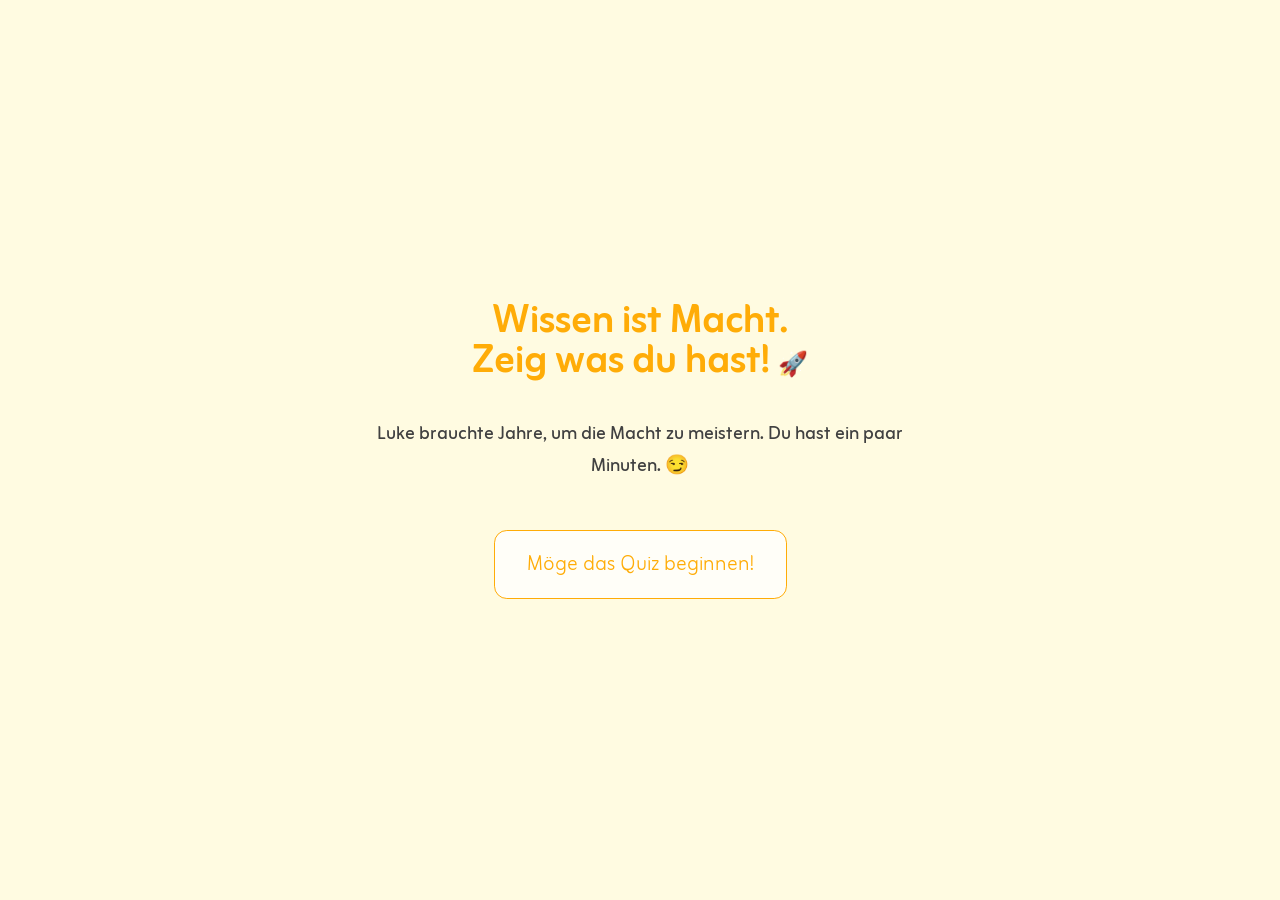
<file: index.html>
<!doctype html>
<html lang="de">
  <head>
    <meta charset="UTF-8" />
    <meta name="viewport" content="width=device-width, initial-scale=1.0" />
    <title>Quiz App</title>
    <link rel="stylesheet" href="index.css" />
    <script src="index.js"></script>
  </head>
  <body>
    <section class="quiz-container">
      <div id="quiz-content" class="quiz-content">
        <div id="quiz-introduction">
          <h1 class="quiz-title">
            Wissen ist Macht.<br />
            Zeig was du hast!
            <span class="emoji">🚀</span>
          </h1>
          <p class="quiz-subtitle">
            Luke brauchte Jahre, um die Macht zu meistern. Du hast ein paar
            Minuten. 😏
          </p>
        </div>
        <div id="display-footer" class="footer">
          <button id="footer-btn" class="btn" onclick="nextQuestion()">
            Möge das Quiz beginnen!
          </button>
        </div>
      </div>
    </section>
  </body>
</html>
</file>
<file: index.css>
@import url("https://fonts.googleapis.com/css2?family=Londrina+Sketch&display=swap");
@import url("https://fonts.googleapis.com/css2?family=Zain:ital,wght@0,200;0,300;0,400;0,700;0,800;0,900;1,300;1,400&display=swap");

* {
  margin: 0;
  padding: 0;
}

:root {
  --border-radius: 0.8rem;
  --primary-color: #ffac07;
  --secondary-color: #fffbe1;
}

body {
  font-family: "Zain", sans-serif;
  /* color: var(--primary-color); */
  color: rgb(65, 65, 65);
  background-color: var(--secondary-color);
}

.quiz-container {
  max-width: 90%;
  margin: 0 auto;
}

.quiz-content {
  height: 100vh;
  display: flex;
  flex-direction: column;
  justify-content: center;
}

.quiz-title {
  text-align: center;
  line-height: 2rem;
  margin-bottom: 2rem;
  color: var(--primary-color);
}

.emoji {
  font-size: 1.5rem;
}

.scoreboard {
  text-align: center;
  color: var(--primary-color);
  margin-bottom: 1rem;
  line-height: 1.5rem;
}

.quiz-subtitle {
  font-weight: 400;
  margin-bottom: 1rem;
  text-align: center;
  font-size: 1.2rem;
}

.question {
  border-radius: var(--border-radius);
  background-color: rgba(255, 255, 255, 0.724);
  /* box-shadow: rgba(235, 235, 235, 0.8) 0px 0px 14px; */
  /* height: 25rem; */
  padding: 1.5rem 1rem;
  display: flex;
  flex-direction: column;
  justify-content: center;
}

.question-title {
  font-size: 1.2rem;
  line-height: 1.2rem;
  text-align: center;
}

.answer-parent {
  display: flex;
  flex-direction: column;
  align-items: center;
  gap: 1rem;
  margin-top: 2rem;
}

.btn {
  width: 80%;
  font-family: "Zain", sans-serif;
  font-size: 1.2rem;
  font-weight: 400;
  border: 1.5px solid var(--primary-color);
  border-radius: 0.8rem;
  padding: 1rem 2rem;
}

.btn-hover {
  background-color: rgb(245, 245, 245);
  background-color: #fbf4ef;
}

.btn-hover:hover {
  filter: brightness(90%);
  transition: 0.2s all ease-in-out;
  cursor: pointer;
}

.btn-remove-Attribute {
  background-color: rgb(244, 244, 244);
  color: rgb(220, 220, 220);
  border: none;
}

.answer-attribute:nth-of-type(1) {
  margin-right: 2rem;
}

.correct-answer {
  font-family: "Londrina Sketch", sans-serif;
  font-size: 4rem;
  line-height: 3rem;
  font-weight: 900;
  color: rgb(0, 109, 0);
  border: none;
  background-color: transparent;
  animation: scaleAnswer 0.5s forwards cubic-bezier(0.68, -0.55, 0.265, 1.55);
  text-align: center;
}

.description-text {
  margin: 1rem auto 0 auto;
  width: 80%;
  font-size: 1.2rem;
  font-weight: 500;
  text-align: center;
}

.footer {
  margin-top: 1.5rem;
  display: flex;
  justify-content: center;
}

.footer .btn {
  width: fit-content;
  color: var(--primary-color);
  font-size: 1.1rem;
  background-color: rgba(255, 255, 255, 0.783);
  transition: 0.2s all ease-in-out;
}

.footer .btn:hover {
  background-color: var(--primary-color);
  color: var(--secondary-color);
  cursor: pointer;
}

.true {
  background-color: rgba(88, 184, 32, 0.553);
  border: 1px solid rgb(110, 188, 65);
  color: rgb(67, 119, 37);
}

.false {
  background-color: rgba(255, 77, 0, 0.488);
  border: 1px solid rgb(255, 77, 0);
  color: rgb(147, 78, 49);
}

@media only screen and (min-width: 600px) {
  .quiz-container {
    max-width: 30rem;
  }

  .footer {
    margin-top: 2rem;
  }
}

@media only screen and (min-width: 1000px) {
  .quiz-container {
    max-width: 35rem;
  }

  .quiz-title {
    width: 80%;
    margin-left: auto;
    margin-right: auto;
    font-size: 2.5rem;
    line-height: 2.5rem;
  }

  .question {
    padding: 2.5rem 2.5rem;
  }

  .question-title {
    font-size: 1.3rem;
    line-height: 1.3rem;
  }

  .btn {
    font-weight: 350;
  }

  .footer .btn {
    font-size: 1.3rem;
  }
}

@media only screen and (min-width: 1400px) {
  .quiz-container {
    max-width: 550px;
  }
}

@media only screen and (max-height: 510px) {
  .question {
    height: fit-content;
    padding: 1rem 1rem;
  }

  .answer-parent {
    display: grid;
    grid-template-columns: 1fr 1fr;
    place-items: center;
    margin-top: 1rem;
  }

  .btn {
    width: 70%;
  }

  .footer {
    margin-top: 1rem;
  }
}

@keyframes myAnimation {
  0% {
    opacity: 0;
  }

  25% {
    opacity: 0.25;
  }

  50% {
    opacity: 0.5;
  }

  75% {
    opacity: 0.75;
  }
  100% {
    opacity: 1;
  }
}

@keyframes scaleAnswer {
  50% {
    transform: scale(1.25);
  }
}
</file>
